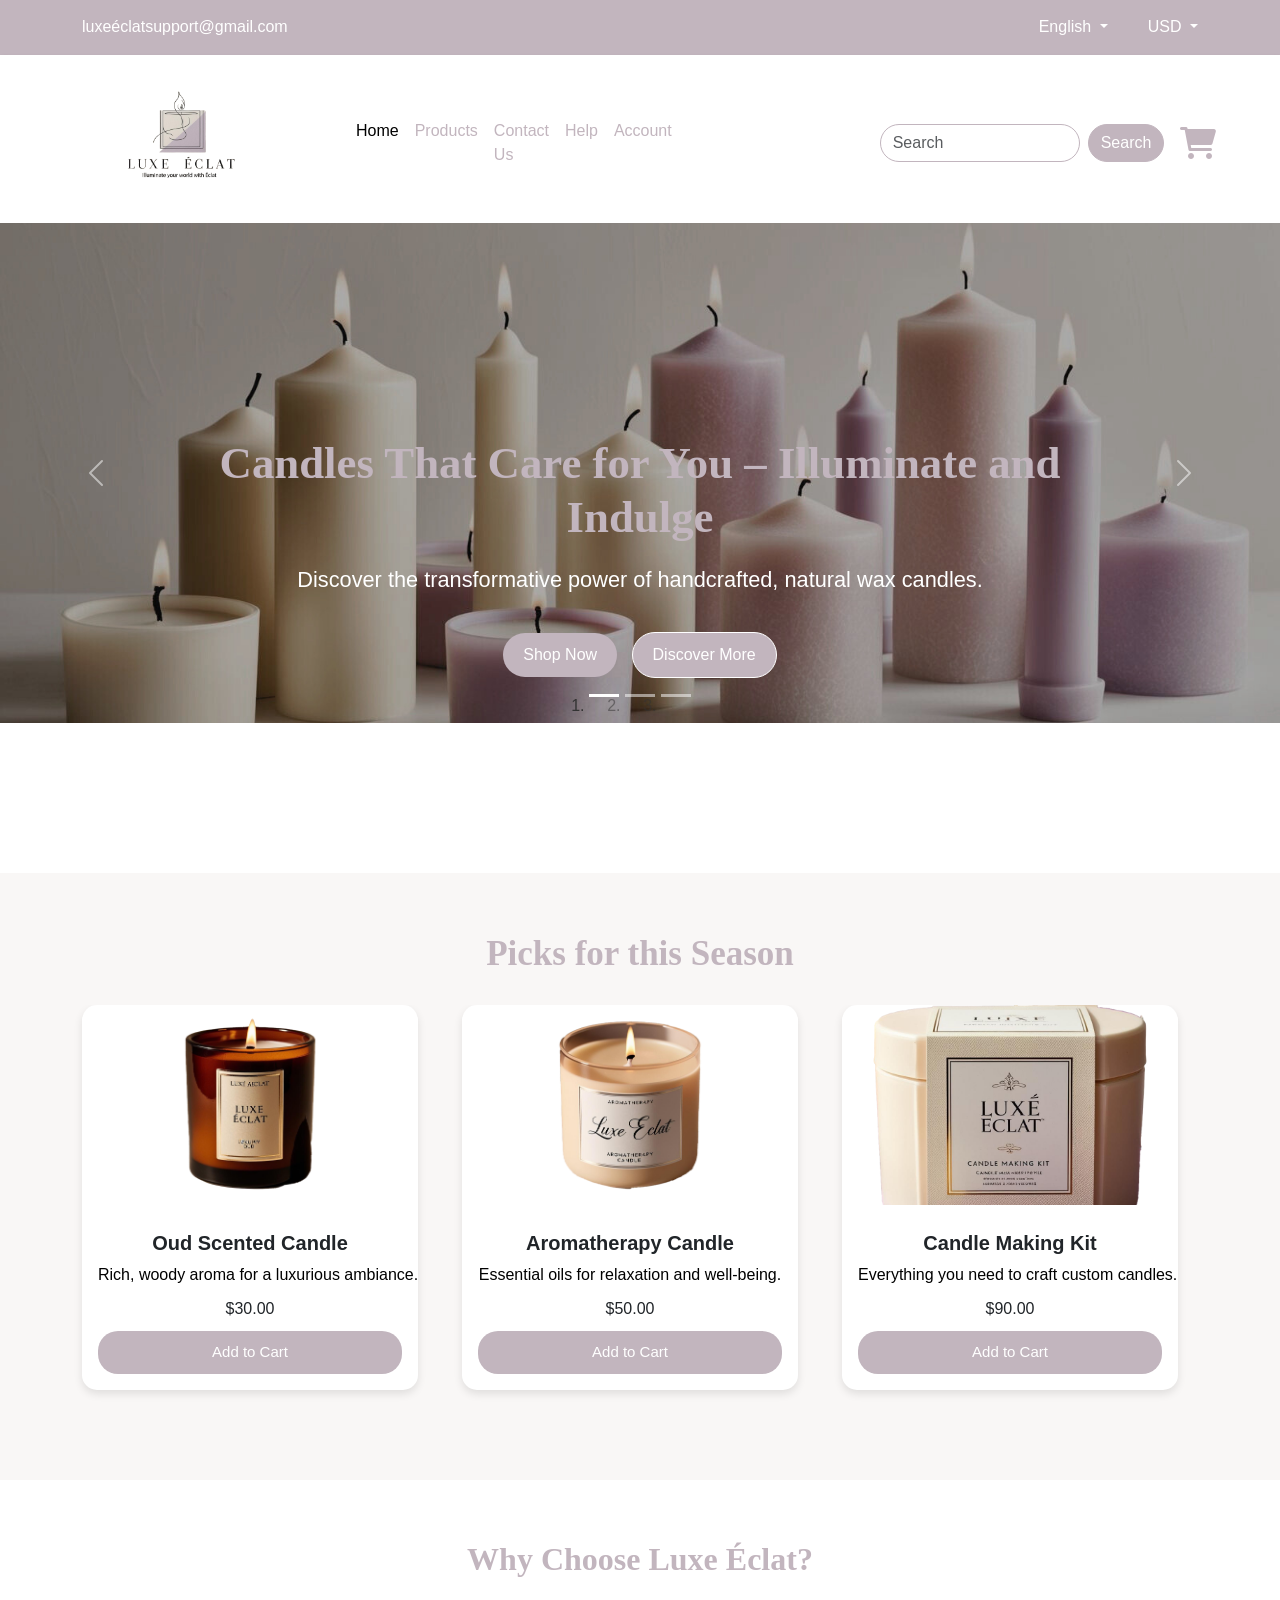
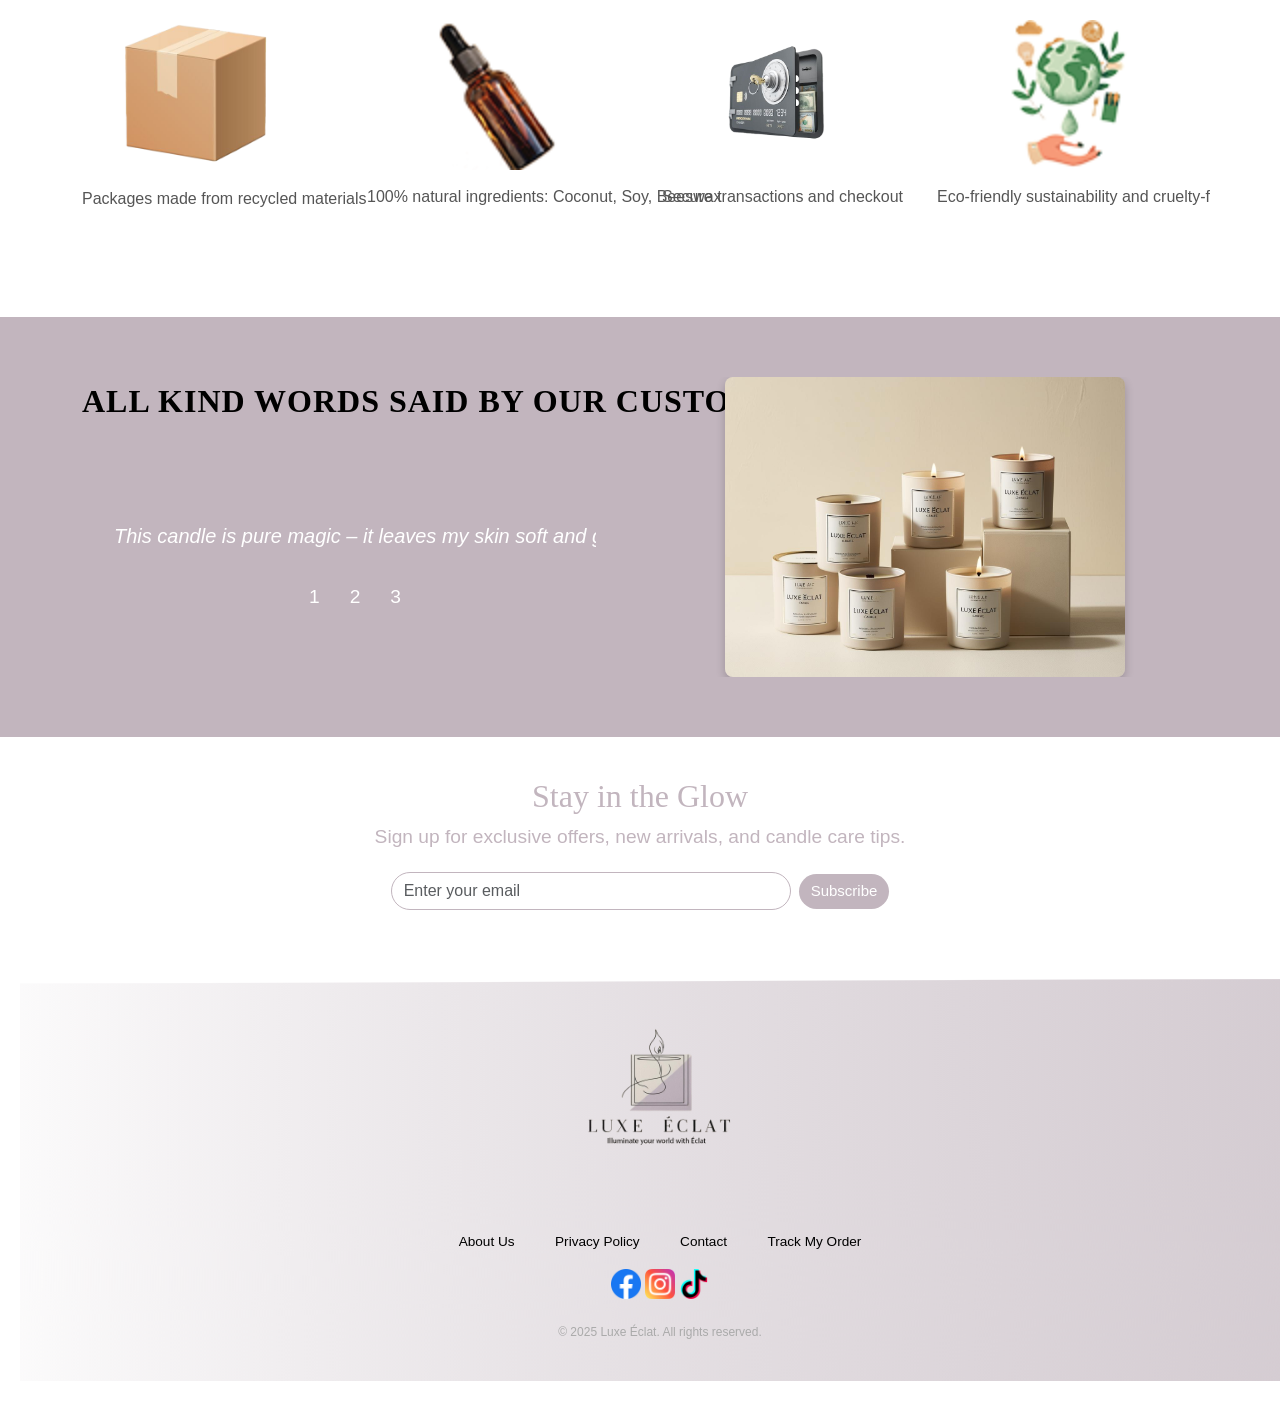
<file: code/index.html>
<!DOCTYPE html>
<html lang="en">

<head>
    <meta charset="UTF-8">
    <meta name="viewport" content="width=device-width, initial-scale=1.0">
    <title>Luxe Éclat - Home Page</title>

    <!-- Bootstrap CSS -->
    <link href="https://cdn.jsdelivr.net/npm/bootstrap@5.3.0-alpha1/dist/css/bootstrap.min.css" rel="stylesheet">

    <!-- Custom CSS -->
    <link href="main.css" rel="stylesheet">


    <link rel="stylesheet" href="https://cdnjs.cloudflare.com/ajax/libs/font-awesome/6.0.0-beta3/css/all.min.css">

</head>

<body>
    <section class="top">
        <div class="container">
            <p class="email">luxeéclatsupport@gmail.com</p>
            <!-- Currency Dropdown -->
            <div class="dropdown d-inline">
                <p class="word dropdown-toggle" id="currencyDropdown" role="button" data-bs-toggle="dropdown"
                    aria-expanded="false">
                    USD
                </p>
                <ul class="dropdown-menu" aria-labelledby="currencyDropdown">
                    <li><a class="dropdown-item" href="#">USD</a></li>
                    <li><a class="dropdown-item" href="#">EUR</a></li>
                    <li><a class="dropdown-item" href="#">EGP</a></li>
                </ul>
            </div>

            <!-- Language Dropdown -->
            <div class="dropdown d-inline ms-3">
                <p class="word dropdown-toggle" id="languageDropdown" role="button" data-bs-toggle="dropdown"
                    aria-expanded="false">
                    English
                </p>
                <ul class="dropdown-menu" aria-labelledby="languageDropdown">
                    <li><a class="dropdown-item" href="#">English</a></li>
                    <li><a class="dropdown-item" href="#">Arabic</a></li>
                    <li><a class="dropdown-item" href="#">French</a></li>
                </ul>
            </div>
        </div>
    </section>

    <!-- Navbar -->
    <nav class="navbar navbar-expand-lg navbar-light">
        <div class="container">

            <!--logo-->
            <a class="navbar-brand" href="index.html">
                <img src="../logo%20no%20bg.png">
            </a>

            <button class="navbar-toggler" type="button" data-bs-toggle="collapse" data-bs-target="#navbarNav"
                aria-controls="navbarNav" aria-expanded="false" aria-label="Toggle navigation">
                <span class="navbar-toggler-icon"></span>
            </button>

            <!--navigation-->
            <div class="collapse navbar-collapse" id="navbarNav">
                <ul class="navbar-nav ms-auto">
                    <div class="group">
                        <li class="nav-item"><a class="nav-link active" href="index.html">Home</a></li>

                        <li class="nav-item"><a class="nav-link" href="products.html">Products</a></li>

                        <li class="nav-item"><a class="nav-link" href="contactus.html">Contact Us</a></li>

                        <li class="nav-item"><a class="nav-link" href="help.html">Help</a></li>

                        <li class="nav-item"><a class="nav-link" href="account.html">Account</a></li>

                    </div>
                </ul>

                <!-- Search Bar -->
                <form class="d-flex ms-auto me-3" role="search">
                    <input class="form-control me-2" type="search" placeholder="Search" aria-label="Search">
                    <button class="btn btn-outline-secondary" type="submit">Search</button>
                </form>

                <i class="fas fa-cart-shopping"></i>

            </div>
        </div>
    </nav>

    <!-- Header Section -->
    <section class="header-section">
        <div id="headerCarousel" class="carousel slide" data-bs-ride="carousel">
            <!-- Carousel Indicators -->
            <ol class="carousel-indicators">
                <li data-bs-target="#headerCarousel" data-bs-slide-to="0" class="active"></li>
                <li data-bs-target="#headerCarousel" data-bs-slide-to="1"></li>
                <li data-bs-target="#headerCarousel" data-bs-slide-to="2"></li>
            </ol>

            <!-- Carousel Items -->
            <div class="carousel-inner">
                <!-- Slide 1 -->
                <div class="carousel-item active">
                    <img src="../header.png" class="d-block w-100" alt="Candle Header Image 1">
                    <div class="carousel-caption d-none d-md-block">
                        <h1>Candles That Care for You – Illuminate and Indulge</h1>
                        <p>Discover the transformative power of handcrafted, natural wax candles.</p>
                        <a href="#" class="btn btn-primary">Shop Now</a>
                        <a href="#" class="btn btn-outline-light">Discover More</a>
                    </div>
                </div>

                <!-- Slide 2 -->
                <div class="carousel-item">
                    <img src="../header%202.png" class="d-block w-100" alt="Candle Header Image 2">
                    <div class="carousel-caption d-none d-md-block">
                        <h1>Embrace Serenity – Light Your Path</h1>
                        <p>Transform your space with soothing, natural candles.</p>
                        <a href="#" class="btn btn-primary">Shop Now</a>
                        <a href="#" class="btn btn-outline-light">Discover More</a>
                    </div>
                </div>

                <!-- Slide 3 -->
                <div class="carousel-item">
                    <img src="../headerrrrr.jpg" class="d-block w-100" alt="Candle Header Image 3">
                    <div class="carousel-caption d-none d-md-block">
                        <h1>Glow Naturally – Your Light, Your Way</h1>
                        <p>Explore candles crafted with love and care for your well-being.</p>
                        <a href="#" class="btn btn-primary">Shop Now</a>
                        <a href="#" class="btn btn-outline-light">Discover More</a>
                    </div>
                </div>
            </div>

            <!-- Carousel Controls -->
            <button class="carousel-control-prev" type="button" data-bs-target="#headerCarousel" data-bs-slide="prev">
                <span class="carousel-control-prev-icon" aria-hidden="true"></span>
                <span class="visually-hidden">Previous</span>
            </button>
            <button class="carousel-control-next" type="button" data-bs-target="#headerCarousel" data-bs-slide="next">
                <span class="carousel-control-next-icon" aria-hidden="true"></span>
                <span class="visually-hidden">Next</span>
            </button>
        </div>
    </section>

    <!-- Picks for the Season -->
    <section class="picks-section">
        <div class="container">
            <h2>Picks for this Season</h2>
            <div class="row">

                <div class="col-md-4">
                    <div class="card">
                        <img src="../OUD%20candle%20no%20bg.png" class="card-img-top" alt="Oud Scented Candle">
                        <div class="card-body">
                            <h5 class="card-title">Oud Scented Candle</h5>
                            <p class="card-text">Rich, woody aroma for a luxurious ambiance.</p>
                            <p>$30.00</p>
                            <button class="btn btn-primary"> Add to Cart</button>
                        </div>
                    </div>
                </div>

                <div class="col-md-4">
                    <div class="card">
                        <img src="../Aromatherapy%20candle%20no%20bg.png" class="card-img-top"
                            alt="Aromatherapy Candle">
                        <div class="card-body">
                            <h5 class="card-title">Aromatherapy Candle</h5>
                            <p class="card-text">Essential oils for relaxation and well-being.</p>
                            <p>$50.00</p>
                            <button class="btn btn-primary">Add to Cart</button>
                        </div>
                    </div>
                </div>

                <div class="col-md-4">
                    <div class="card">
                        <img src="../Candle%20kit%20no%20bg.png" class="card-img-top" alt="Candle Making Kit">
                        <div class="card-body">
                            <h5 class="card-title">Candle Making Kit</h5>
                            <p class="card-text">Everything you need to craft custom candles.</p>
                            <p>$90.00</p>
                            <button class="btn btn-primary">Add to Cart</button>
                        </div>
                    </div>
                </div>
            </div>
        </div>
    </section>

    <!-- Why Choose Our Candles -->
    <section class="why-choose">
        <div class="container">
            <h2>Why Choose Luxe Éclat?</h2>
            <div class="row">
                <div class="col-md-3 icon-box">
                    <img src="../box%20no%20bg.png" alt="Recycled Packaging">
                    <p>Packages made from recycled materials</p>
                </div>
                <div class="col-md-3 icon-box">
                    <img src="../oil%202.png" alt="Natural Ingredients">
                    <p>100% natural ingredients: Coconut, Soy, Beeswax</p>
                </div>
                <div class="col-md-3 icon-box">
                    <img src="../secure%20payment.png" alt="Secure Payment">
                    <p>Secure transactions and checkout</p>
                </div>
                <div class="col-md-3 icon-box">
                    <img src="../sustainability%202%20no%20bg.png" alt="Eco-Friendly">
                    <p>Eco-friendly sustainability and cruelty-free</p>
                </div>
            </div>
        </div>
    </section>

    <!-- Testimonials -->
    <section class="testimonials">
        <div class="container">
            <div class="row align-items-center">
                <!-- Left Side -->
                <div class="col-md-6 testimonial-content">
                    <h2>All kind words said by our customers</h2>
                    <blockquote class="blockquote">
                    </blockquote>
                    <section class="testimonials">
                        <div class="container">
                            <div id="testimonialCarousel" class="carousel slide" data-bs-ride="carousel">
                                <!-- Carousel Items -->
                                <div class="carousel-inner">

                                    <!-- Testimonial 1 -->
                                    <div class="carousel-item active">
                                        <div class="row align-items-center">
                                            <div class="col-md-6 testimonial-content">
                                                <blockquote class="blockquote">
                                                    <p>This candle is pure magic – it leaves my skin soft and glowing!
                                                    </p>
                                                </blockquote>
                                            </div>
                                            <div class="col-md-6 testimonial-photo">
                                                <div class="photo"></div>
                                            </div>
                                        </div>
                                    </div>

                                    <!-- Testimonial 2 -->
                                    <div class="carousel-item">
                                        <div class="row align-items-center">
                                            <div class="col-md-6 testimonial-content">
                                                <blockquote class="blockquote">
                                                    <p>The scent is incredible – a must-have for every cozy night!</p>
                                                </blockquote>
                                            </div>
                                            <div class="col-md-6 testimonial-photo">
                                                <div class="photo"></div>
                                            </div>
                                        </div>
                                    </div>

                                    <!-- Testimonial 3 -->
                                    <div class="carousel-item">
                                        <div class="row align-items-center">
                                            <div class="col-md-6 testimonial-content">

                                                <blockquote class="blockquote">
                                                    <p>I love how eco-friendly and beautifully crafted these candles
                                                        are!</p>
                                                </blockquote>
                                            </div>
                                            <div class="col-md-6 testimonial-photo">
                                                <div class="photo"></div>
                                            </div>
                                        </div>
                                    </div>
                                </div>

                                <!-- Carousel Navigation -->
                                <div class="testimonial-nav text-center mt-3">
                                    <button type="button" data-bs-target="#testimonialCarousel" data-bs-slide-to="0"
                                        class="carousel-button" aria-current="true" aria-label="Slide 1">1</button>
                                    <button type="button" data-bs-target="#testimonialCarousel" data-bs-slide-to="1"
                                        class="carousel-button" aria-label="Slide 2">2</button>
                                    <button type="button" data-bs-target="#testimonialCarousel" data-bs-slide-to="2"
                                        class="carousel-button" aria-label="Slide 3">3</button>
                                </div>

                            </div>
                        </div>
                    </section>

                </div>

                <!-- Right Side -->
                <div class="col-md-6">
                    <div class="testimonial-photo">
                        <img src="../Luxe%20%C3%89clat%20candles%20with%20light%20background.jpg">
                    </div>
                </div>
            </div>
        </div>
    </section>


    <!-- Footer -->
    <div class="subscribe">
        <div class="container">
            <i class="glyphicon glyphicon-envelope" style="font-size: 20px; color: white;"></i>
            <h2>Stay in the Glow</h2>
            <p>Sign up for exclusive offers, new arrivals, and candle care tips.</p>
            <form class="d-flex justify-content-center">
                <input type="email" class="form-control w-50" placeholder="Enter your email">
                <button type="submit" class="btn btn-primary ms-2">Subscribe</button>
            </form>
        </div>

        <br>
        <br>

        <footer class="footer">
            <div class="container text-center">
                <img src="../logo%20no%20bg.png" class="footer-logo">
                <ul class="list-inline mt-3">
                    <li class="list-inline-item"><a href="#">About Us</a></li>
                    <li class="list-inline-item"><a href="#">Privacy Policy</a></li>
                    <li class="list-inline-item"><a href="#">Contact</a></li>
                    <li class="list-inline-item"><a href="#">Track My Order</a></li>
                </ul>
                <i class="icons" style="width: 5px; height: 5px;">
                    <img src="../facebook.png" style="width: 30px; height: 30px;">
                    <img src="../instagram.png" style="width: 30px; height: 30px;">
                    <img src="../tik-tok.png" style="width: 30px; height: 30px;">
                </i>

                <p class="mt-4">&copy; 2025 Luxe Éclat. All rights reserved.</p>
            </div>
        </footer>
    </div>


    <!-- Bootstrap JS -->
    <script src="https://cdn.jsdelivr.net/npm/bootstrap@5.3.0-alpha1/dist/js/bootstrap.bundle.min.js"></script>
</body>

</html>
</file>
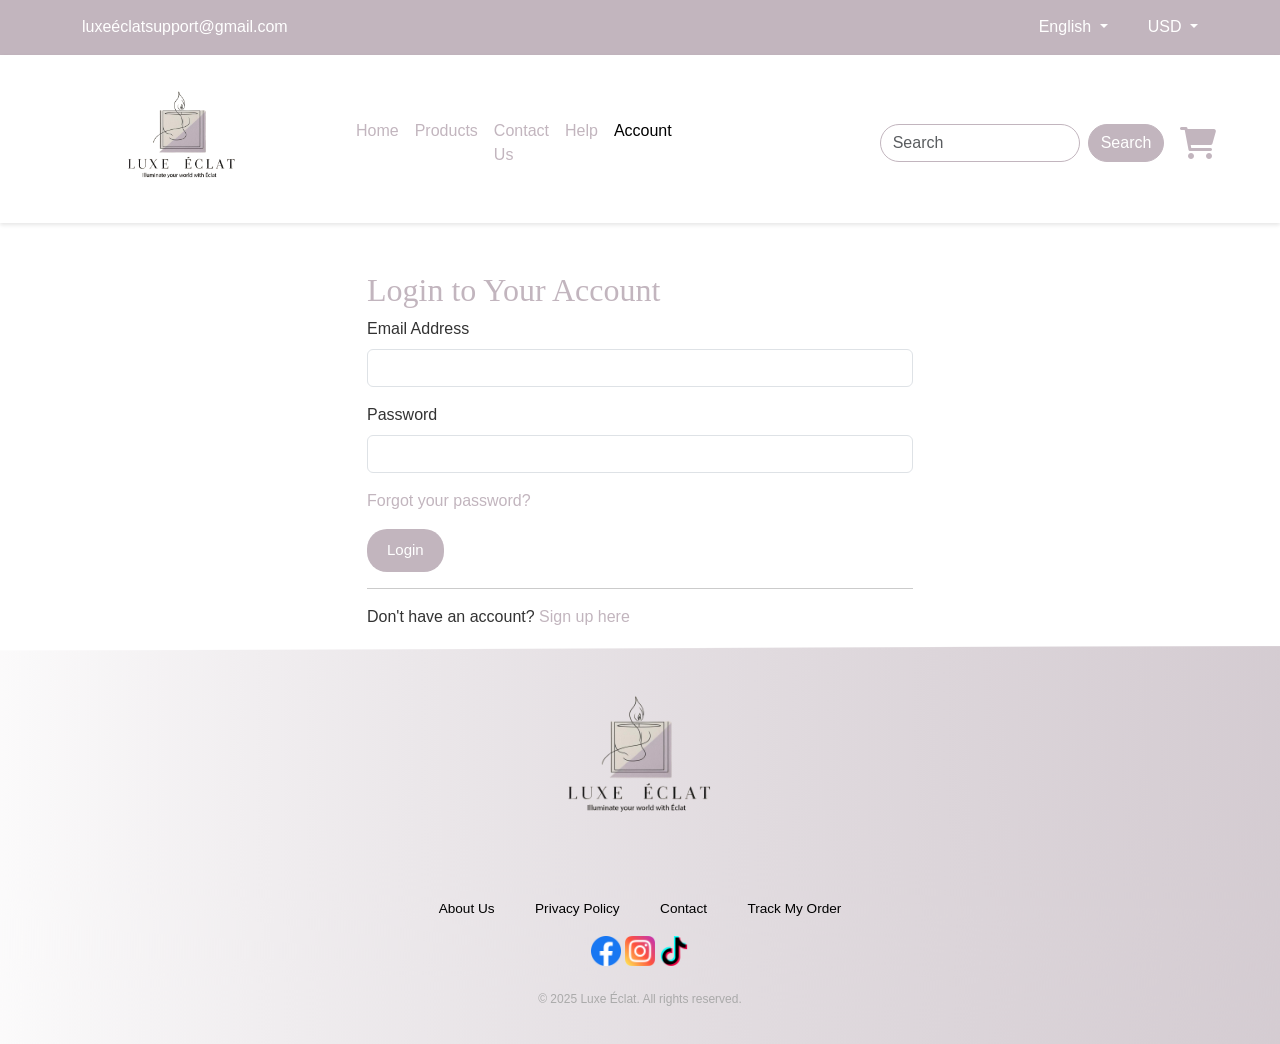
<file: code/account.html>
<!DOCTYPE html>
<html lang="en">
<head>
    <meta charset="UTF-8">
    <meta name="viewport" content="width=device-width, initial-scale=1.0">
    <title>Account - Luxe Éclat</title>
    <!-- Bootstrap CSS -->
    <link href="https://cdn.jsdelivr.net/npm/bootstrap@5.3.0/dist/css/bootstrap.min.css" rel="stylesheet">
    <link rel="stylesheet" href="main.css">
    
     <link rel="stylesheet" href="https://cdnjs.cloudflare.com/ajax/libs/font-awesome/6.0.0-beta3/css/all.min.css">
</head>
<body>
    
    <section class="top">
        <div class="container">
            <p class="email">luxeéclatsupport@gmail.com</p>
            <!-- Currency Dropdown -->
        <div class="dropdown d-inline">
            <p class="word dropdown-toggle" id="currencyDropdown" role="button" data-bs-toggle="dropdown" aria-expanded="false">
                USD
            </p>
            <ul class="dropdown-menu" aria-labelledby="currencyDropdown">
                <li><a class="dropdown-item" >USD</a></li>
                <li><a class="dropdown-item" >EUR</a></li>
                <li><a class="dropdown-item" >EGP</a></li>
            </ul>
        </div>
            
                    <!-- Language Dropdown -->
        <div class="dropdown d-inline ms-3">
            <p class="word dropdown-toggle" id="languageDropdown" role="button" data-bs-toggle="dropdown" aria-expanded="false">
                English
            </p>
            <ul class="dropdown-menu" aria-labelledby="languageDropdown">
                <li><a class="dropdown-item" >English</a></li>
                <li><a class="dropdown-item" >Arabic</a></li>
                <li><a class="dropdown-item" >French</a></li>
            </ul>
        </div>
        </div>
    </section>
    
    <nav class="navbar navbar-expand-lg navbar-light">
        <div class="container">
            
   <!--logo-->
            <a class="navbar-brand" href="index.html">
                <img src="../logo%20no%20bg.png">
            </a>
            
            <button class="navbar-toggler" type="button" data-bs-toggle="collapse" data-bs-target="#navbarNav" aria-controls="navbarNav" aria-expanded="false" aria-label="Toggle navigation">
                <span class="navbar-toggler-icon"></span>
            </button>
            
    <!--navigation-->
            <div class="collapse navbar-collapse" id="navbarNav">
                <ul class="navbar-nav ms-auto">
                    <div class="group">
                    <li class="nav-item"><a class="nav-link" href="index.html">Home</a></li>
                        
                    <li class="nav-item"><a class="nav-link" href="products.html">Products</a></li>
                        
                    <li class="nav-item"><a class="nav-link" href="contactus.html">Contact Us</a></li>
                        
                    <li class="nav-item"><a class="nav-link" href="help.html">Help</a></li>
                    
                    <li class="nav-item"><a class="nav-link active" href="account.html">Account</a></li>    
                    </div>
                </ul>
                                    <!-- Search Bar -->
     <form class="d-flex ms-auto me-3" role="search">
        <input class="form-control me-2" type="search" placeholder="Search" aria-label="Search">
        <button class="btn btn-outline-secondary" type="submit">Search</button>
    </form>
               
                <i class="fas fa-cart-shopping"></i>
            </div> 
        </div>
    </nav>
    
    <!-- Main Content -->
<div class="main-content container mt-5">
    <div class="row justify-content-center">
        <!-- Login Form -->
        <div class="col-md-6">
            <h2>Login to Your Account</h2>
            <form action="#" method="post">
                <div class="mb-3">
                    <label for="loginEmail" class="form-label">Email Address</label>
                    <input type="email" class="form-control" id="loginEmail" required>
                </div>
                <div class="mb-3">
                    <label for="loginPassword" class="form-label">Password</label>
                    <input type="password" class="form-control" id="loginPassword" required>
                </div>
                <div class="mb-3">
                    <a href="#" class="text-decoration-none">Forgot your password?</a>
                </div>
                <button type="submit" class="btn btn-primary">Login</button>
            </form>
            <hr>
            <p>Don't have an account? <a href="#signupModal" data-bs-toggle="modal" class="text-decoration-none">Sign up here</a></p>
        </div>
    </div>

    <!-- Signup Modal -->
    <div class="modal fade" id="signupModal" tabindex="-1" aria-labelledby="signupModalLabel" aria-hidden="true">
        <div class="modal-dialog">
            <div class="modal-content">
                <div class="modal-header">
                    <h5 class="modal-title" id="signupModalLabel">Sign Up for a New Account</h5>
                    <button type="button" class="btn-close" data-bs-dismiss="modal" aria-label="Close"></button>
                </div>
                <div class="modal-body">
                    <form action="#" method="post">
                        <div class="mb-3">
                            <label for="signupName" class="form-label">Full Name</label>
                            <input type="text" class="form-control" id="signupName" required>
                        </div>
                        <div class="mb-3">
                            <label for="signupEmail" class="form-label">Email Address</label>
                            <input type="email" class="form-control" id="signupEmail" required>
                        </div>
                        <div class="mb-3">
                            <label for="signupPassword" class="form-label">Password</label>
                            <input type="password" class="form-control" id="signupPassword" required>
                        </div>
                        <button type="submit" class="btn btn-primary">Sign Up</button>
                    </form>
                </div>
            </div>
        </div>
    </div>

    <!-- Logged In User Dashboard -->
    <div id="userDashboard" class="text-center mt-5 d-none">
        <h2>Welcome Back, User!</h2>
        <p>You are now logged in. Click below to go to your dashboard:</p>
        <a href="dashboard.html" class="btn btn-success">Go to Dashboard</a>
    </div>
</div>
    <!-- Footer -->
    <footer class="footer">
              <div class="container text-center">
                <img src="../logo%20no%20bg.png" class="footer-logo">
              <ul class="list-inline mt-3">
                <li class="list-inline-item"><a href="#">About Us</a></li>
                <li class="list-inline-item"><a href="#">Privacy Policy</a></li>
                <li class="list-inline-item"><a href="#">Contact</a></li>
                <li class="list-inline-item"><a href="#">Track My Order</a></li>
            </ul>
                  <i class="icons" style="width: 5px; height: 5px;">
                      <img src="../facebook.png" style="width: 30px; height: 30px;">
                      <img src="../instagram.png" style="width: 30px; height: 30px;">
                      <img src="../tik-tok.png" style="width: 30px; height: 30px;">
                  </i>
                  
                 <p class="mt-4">&copy; 2025 Luxe Éclat. All rights reserved.</p>         
        </div> 
    </footer>
    
    <!-- Bootstrap JS -->
    <script src="https://cdn.jsdelivr.net/npm/bootstrap@5.3.0/dist/js/bootstrap.bundle.min.js"></script>
</body>
</html>
</file>
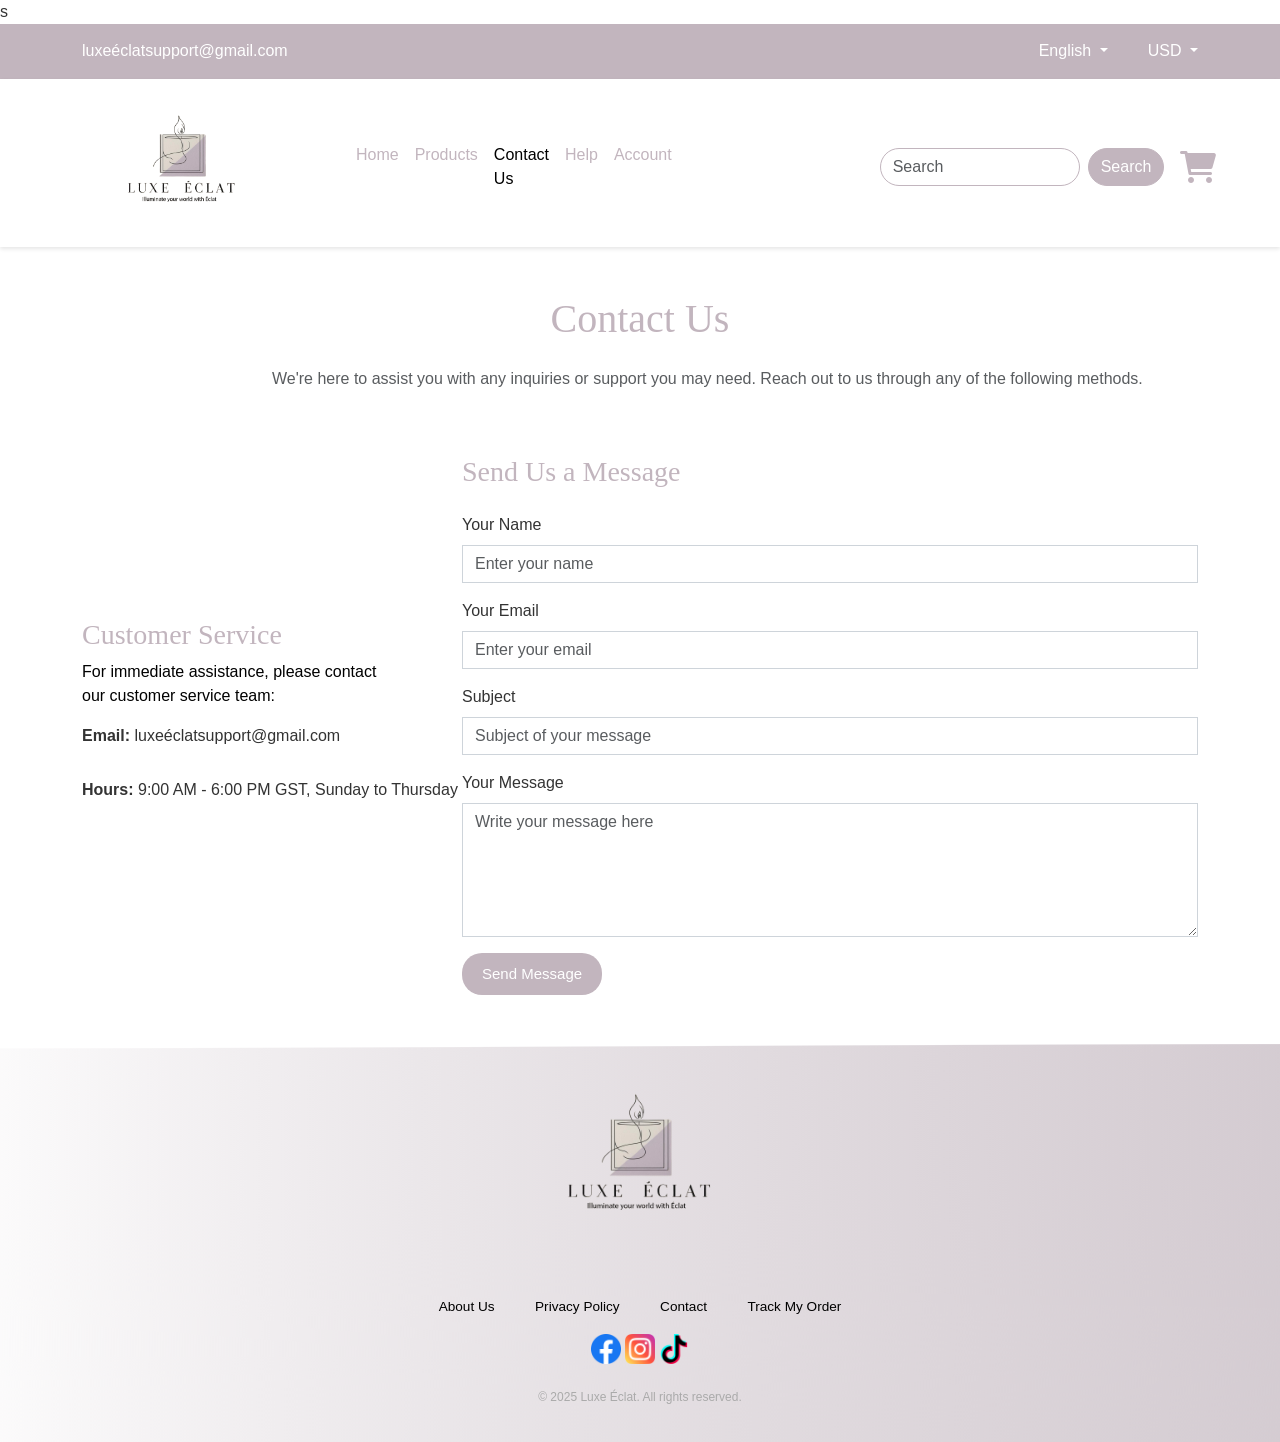
<file: code/contactus.html>
<!DOCTYPE html>
<html lang="en">
<head>
    <meta charset="UTF-8">
    <meta name="viewport" content="width=device-width, initial-scale=1.0">
    <title>Contact Us - Luxe Éclat</title>
    <!-- Bootstrap CSS -->
    <link href="https://cdn.jsdelivr.net/npm/bootstrap@5.3.0/dist/css/bootstrap.min.css" rel="stylesheet">
    <link rel="stylesheet" href="main.css">
    
    <link rel="stylesheet" href="https://cdnjs.cloudflare.com/ajax/libs/font-awesome/6.0.0-beta3/css/all.min.css">s
</head>
<body>
    
    <section class="top">
        <div class="container">
            <p class="email">luxeéclatsupport@gmail.com</p>
             <!-- Currency Dropdown -->
        <div class="dropdown d-inline">
            <p class="word dropdown-toggle" id="currencyDropdown" role="button" data-bs-toggle="dropdown" aria-expanded="false">
                USD
            </p>
            <ul class="dropdown-menu" aria-labelledby="currencyDropdown">
                <li><a class="dropdown-item" href="#">USD</a></li>
                <li><a class="dropdown-item" href="#">EUR</a></li>
                <li><a class="dropdown-item" href="#">EGP</a></li>
            </ul>
        </div>
            
                    <!-- Language Dropdown -->
        <div class="dropdown d-inline ms-3">
            <p class="word dropdown-toggle" id="languageDropdown" role="button" data-bs-toggle="dropdown" aria-expanded="false">
                English
            </p>
            <ul class="dropdown-menu" aria-labelledby="languageDropdown">
                <li><a class="dropdown-item" href="#">English</a></li>
                <li><a class="dropdown-item" href="#">Arabic</a></li>
                <li><a class="dropdown-item" href="#">French</a></li>
            </ul>
        </div>
        </div>
    </section>
    
    <nav class="navbar navbar-expand-lg navbar-light">
        <div class="container">
            
   <!--logo-->
            <a class="navbar-brand" href="index.html">
                <img src="../logo%20no%20bg.png">
            </a>
            
            <button class="navbar-toggler" type="button" data-bs-toggle="collapse" data-bs-target="#navbarNav" aria-controls="navbarNav" aria-expanded="false" aria-label="Toggle navigation">
                <span class="navbar-toggler-icon"></span>
            </button>
            
    <!--navigation-->
            <div class="collapse navbar-collapse" id="navbarNav">
                <ul class="navbar-nav ms-auto">
                    <div class="group">
                    <li class="nav-item"><a class="nav-link" href="index.html">Home</a></li>
                        
                    <li class="nav-item"><a class="nav-link" href="products.html">Products</a></li>
                        
                    <li class="nav-item"><a class="nav-link active" href="contactus.html">Contact Us</a></li>
                        
                    <li class="nav-item"><a class="nav-link" href="help.html">Help</a></li>
                    
                    <li class="nav-item"><a class="nav-link" href="account.html">Account</a></li>    
                    </div>
                </ul>
                                    <!-- Search Bar -->
     <form class="d-flex ms-auto me-3" role="search">
        <input class="form-control me-2" type="search" placeholder="Search" aria-label="Search">
        <button class="btn btn-outline-secondary" type="submit">Search</button>
    </form>
               
                <i class="fas fa-cart-shopping"></i>
            </div> 
        </div>
    </nav>
    
 <!-- Contact Us Section -->
<section class="contact-us py-5">
    <div class="container">
        <div class="row justify-content-center mb-5">
            <div class="col-md-8 text-center">
                <h1 class="mb-4">Contact Us</h1>
                <p class="text-muted">We're here to assist you with any inquiries or support you may need. Reach out to us through any of the following methods.</p>
            </div>
        </div>
        <div class="row">
            <!-- Contact Information -->
            <div class="col-lg-4 col-md-6">
                <h3>Customer Service</h3>
                <p>For immediate assistance, please contact <br> our customer service team:</p>
                <ul class="list-unstyled">
                    <li><strong>Email:</strong> luxeéclatsupport@gmail.com</li>
                    <li><strong>Hours:</strong> 9:00 AM - 6:00 PM GST, Sunday to Thursday</li>
                </ul>
            </div>
            
            <!-- Contact Form -->
            <div class="col-lg-8 col-md-6">
                <h3>Send Us a Message</h3>
                <form class="mt-4">
                    <div class="mb-3">
                        <label for="name" class="form-label">Your Name</label>
                        <input type="text" class="form-control" id="name" placeholder="Enter your name" required>
                    </div>
                    <div class="mb-3">
                        <label for="email" class="form-label">Your Email</label>
                        <input type="email" class="form-control" id="email" placeholder="Enter your email" required>
                    </div>
                    <div class="mb-3">
                        <label for="subject" class="form-label">Subject</label>
                        <input type="text" class="form-control" id="subject" placeholder="Subject of your message" required>
                    </div>
                    <div class="mb-3">
                        <label for="message" class="form-label">Your Message</label>
                        <textarea class="form-control" id="message" rows="5" placeholder="Write your message here" required></textarea>
                    </div>
                    <button type="submit" class="btn btn-primary">Send Message</button>
                </form>
            </div>
        </div>
    </div>
</section>



    <!-- Footer -->
    <footer class="footer">
              <div class="container text-center">
                <img src="../logo%20no%20bg.png" class="footer-logo">
              <ul class="list-inline mt-3">
                <li class="list-inline-item"><a href="#">About Us</a></li>
                <li class="list-inline-item"><a href="#">Privacy Policy</a></li>
                <li class="list-inline-item"><a href="#">Contact</a></li>
                <li class="list-inline-item"><a href="#">Track My Order</a></li>
            </ul>
                  <i class="icons" style="width: 5px; height: 5px;">
                      <img src="../facebook.png" style="width: 30px; height: 30px;">
                      <img src="../instagram.png" style="width: 30px; height: 30px;">
                      <img src="../tik-tok.png" style="width: 30px; height: 30px;">
                  </i>
                  
                 <p class="mt-4">&copy; 2025 Luxe Éclat. All rights reserved.</p>         
        </div> 
    </footer>
    
    <!-- Bootstrap JS -->
    <script src="https://cdn.jsdelivr.net/npm/bootstrap@5.3.0/dist/js/bootstrap.bundle.min.js"></script>
</body>
</html>
</file>
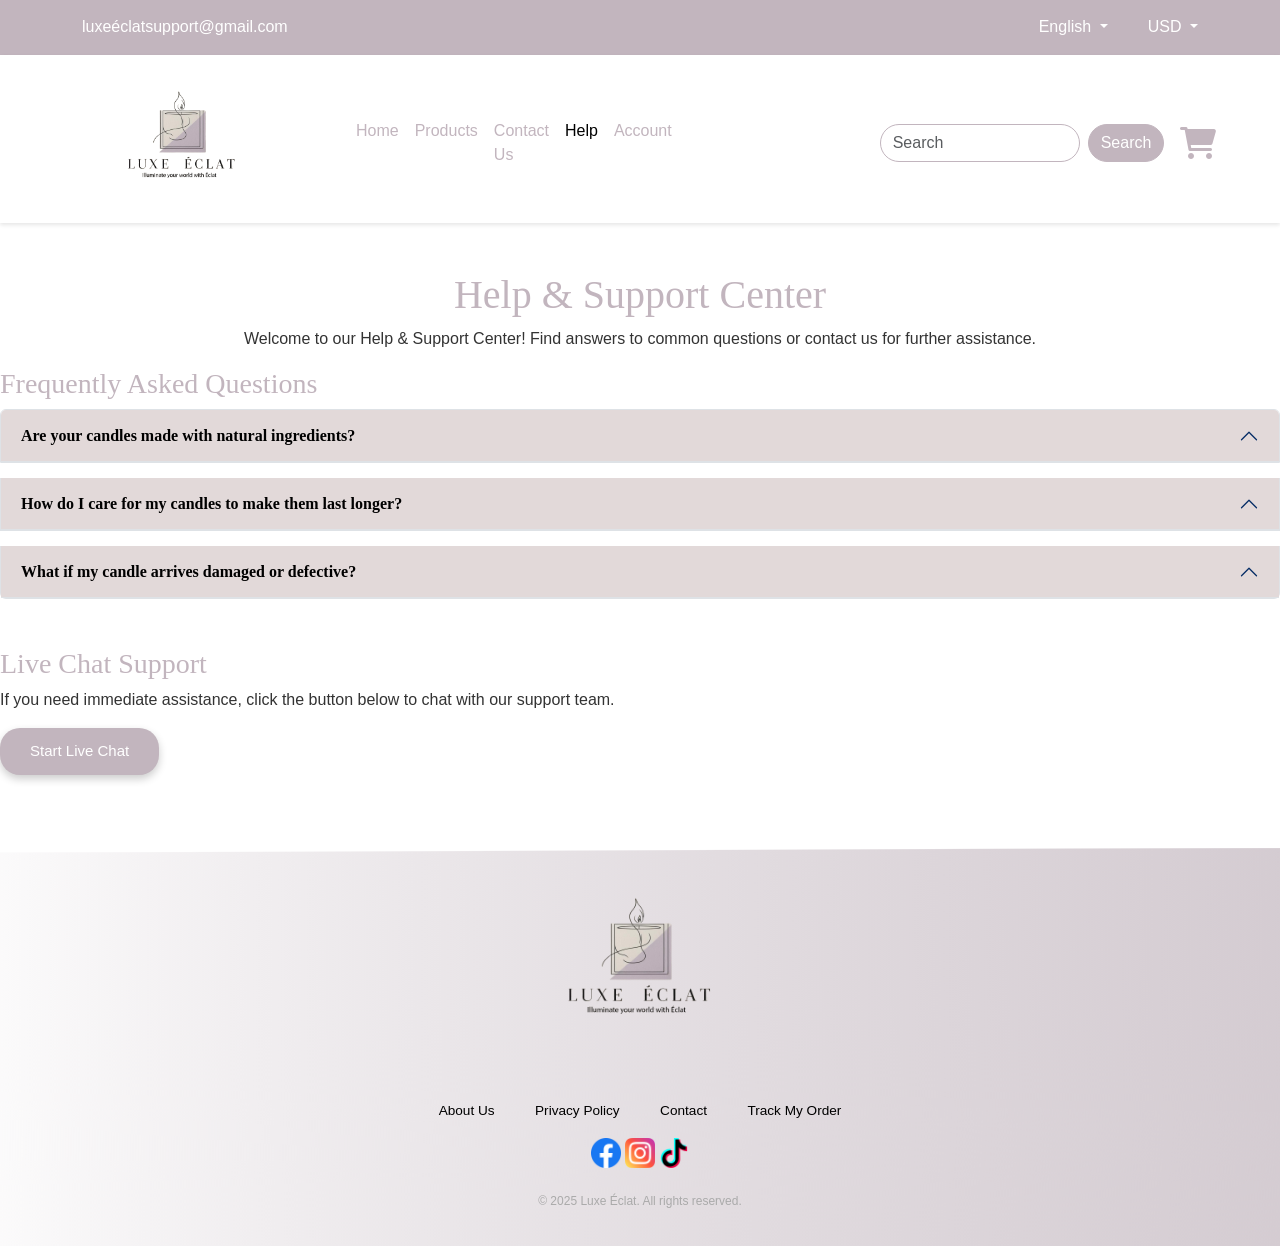
<file: code/help.html>
<!DOCTYPE html>
<html lang="en">
<head>
    <meta charset="UTF-8">
    <meta name="viewport" content="width=device-width, initial-scale=1.0">
    <title>Help - Luxe Éclat</title>
    
    <!-- Bootstrap CSS -->
    <link href="https://cdn.jsdelivr.net/npm/bootstrap@5.3.0-alpha1/dist/css/bootstrap.min.css" rel="stylesheet">
    
    <!-- Custom CSS -->
    <link href="main.css" rel="stylesheet">
    
     <link rel="stylesheet" href="https://cdnjs.cloudflare.com/ajax/libs/font-awesome/6.0.0-beta3/css/all.min.css">
    
</head>
    
<body>
    <section class="top">
        <div class="container">
            <p class="email">luxeéclatsupport@gmail.com</p>
             <!-- Currency Dropdown -->
        <div class="dropdown d-inline">
            <p class="word dropdown-toggle" id="currencyDropdown" role="button" data-bs-toggle="dropdown" aria-expanded="false">
                USD
            </p>
            <ul class="dropdown-menu" aria-labelledby="currencyDropdown">
                <li><a class="dropdown-item" href="#">USD</a></li>
                <li><a class="dropdown-item" href="#">EUR</a></li>
                <li><a class="dropdown-item" href="#">EGP</a></li>
            </ul>
        </div>
            
                    <!-- Language Dropdown -->
        <div class="dropdown d-inline ms-3">
            <p class="word dropdown-toggle" id="languageDropdown" role="button" data-bs-toggle="dropdown" aria-expanded="false">
                English
            </p>
            <ul class="dropdown-menu" aria-labelledby="languageDropdown">
                <li><a class="dropdown-item" href="#">English</a></li>
                <li><a class="dropdown-item" href="#">Arabic</a></li>
                <li><a class="dropdown-item" href="#">French</a></li>
            </ul>
        </div>
        </div>
    </section>
    
    <!-- Navbar -->
    <nav class="navbar navbar-expand-lg navbar-light">
        <div class="container">
            
   <!--logo-->
            <a class="navbar-brand" href="index.html">
                <img src="../logo%20no%20bg.png">
            </a>
            
            <button class="navbar-toggler" type="button" data-bs-toggle="collapse" data-bs-target="#navbarNav" aria-controls="navbarNav" aria-expanded="false" aria-label="Toggle navigation">
                <span class="navbar-toggler-icon"></span>
            </button>
            
    <!--navigation-->
            <div class="collapse navbar-collapse" id="navbarNav">
                <ul class="navbar-nav ms-auto">
                    <div class="group">
                    <li class="nav-item"><a class="nav-link" href="index.html">Home</a></li>
                        
                    <li class="nav-item"><a class="nav-link" href="products.html">Products</a></li>
                        
                    <li class="nav-item"><a class="nav-link" href="contactus.html">Contact Us</a></li>
                        
                    <li class="nav-item"><a class="nav-link active" href="help.html">Help</a></li>
                        
                    <li class="nav-item"><a class="nav-link" href="account.html">Account</a></li>    
                    
                    </div>
                </ul>
                                    <!-- Search Bar -->
     <form class="d-flex ms-auto me-3" role="search">
        <input class="form-control me-2" type="search" placeholder="Search" aria-label="Search">
        <button class="btn btn-outline-secondary" type="submit">Search</button>
    </form>
               
                <i class="fas fa-cart-shopping"></i>
            </div> 
        </div>
    </nav>
    
    <!-- Main Content -->
<div class="container mt-5">
    <h1 class="text-center">Help &amp; Support Center</h1>
    <p class="text-center">Welcome to our Help &amp; Support Center! Find answers to common questions or contact us for further assistance.</p>
</div>

<!-- FAQ Section -->
<section id="faq">
    <h3>Frequently Asked Questions</h3>
    <div class="accordion" id="faqAccordion">
        <div class="accordion-item">
            <h2 class="accordion-header" id="headingTwo">
                <button class="accordion-button" type="button" data-bs-toggle="collapse" data-bs-target="#collapseTwo" aria-expanded="false" aria-controls="collapseTwo">
                    Are your candles made with natural ingredients?
                </button>
            </h2>
            <div id="collapseTwo" class="accordion-collapse collapse" aria-labelledby="headingTwo" data-bs-parent="#faqAccordion">
                <div class="accordion-body">
                    Yes, all our candles are made with high-quality, natural ingredients such as soy wax, beeswax, and essential oils. We strive to provide eco-friendly products that are safe for both you and the environment.
                </div>
            </div>
        </div>

        <div class="accordion-item">
            <h2 class="accordion-header" id="headingThree">
                <button class="accordion-button" type="button" data-bs-toggle="collapse" data-bs-target="#collapseThree" aria-expanded="false" aria-controls="collapseThree">
                    How do I care for my candles to make them last longer?
                </button>
            </h2>
            <div id="collapseThree" class="accordion-collapse collapse" aria-labelledby="headingThree" data-bs-parent="#faqAccordion">
                <div class="accordion-body">
                    To extend the life of your candles:
                    <ul>
                        <li>Trim the wick to about 1/4 inch before each use.</li>
                        <li>Burn the candle until the wax melts evenly across the top.</li>
                        <li>Keep the candle away from drafts.</li>
                        <li>Always burn candles on a heat-resistant surface.</li>
                    </ul>
                </div>
            </div>
        </div>

        <div class="accordion-item">
            <h2 class="accordion-header" id="headingFour">
                <button class="accordion-button" type="button" data-bs-toggle="collapse" data-bs-target="#collapseFour" aria-expanded="false" aria-controls="collapseFour">
                    What if my candle arrives damaged or defective?
                </button>
            </h2>
            <div id="collapseFour" class="accordion-collapse collapse" aria-labelledby="headingFour" data-bs-parent="#faqAccordion">
                <div class="accordion-body">
                    We take great care in packaging our candles to ensure they arrive safely. However, if your candle arrives damaged, please contact us immediately with a photo of the damage, and we will assist you in processing a replacement or refund.
                </div>
            </div>
        </div>
    </div>
</section>


        <!-- Live Chat Section -->
        <section id="live-chat" class="live-chat mt-5">
            <h3>Live Chat Support</h3>
            <p>If you need immediate assistance, click the button below to chat with our support team.</p>
            <button class="btn btn-primary">Start Live Chat</button>
        </section>
        
        <br>
        <br>
        <br>

    <!-- Footer -->
    <footer class="footer">
              <div class="container text-center">
                <img src="../logo%20no%20bg.png" class="footer-logo">
              <ul class="list-inline mt-3">
                <li class="list-inline-item"><a href="#">About Us</a></li>
                <li class="list-inline-item"><a href="#">Privacy Policy</a></li>
                <li class="list-inline-item"><a href="#">Contact</a></li>
                <li class="list-inline-item"><a href="#">Track My Order</a></li>
            </ul>
                  <i class="icons" style="width: 5px; height: 5px;">
                      <img src="../facebook.png" style="width: 30px; height: 30px;">
                      <img src="../instagram.png" style="width: 30px; height: 30px;">
                      <img src="../tik-tok.png" style="width: 30px; height: 30px;">
                  </i>
                  
                 <p class="mt-4">&copy; 2025 Luxe Éclat. All rights reserved.</p>         
        </div> 
    </footer>
    
    <!-- Bootstrap JS -->
    <script src="https://cdn.jsdelivr.net/npm/bootstrap@5.3.0/dist/js/bootstrap.bundle.min.js"></script>
</body>
</html>
</file>
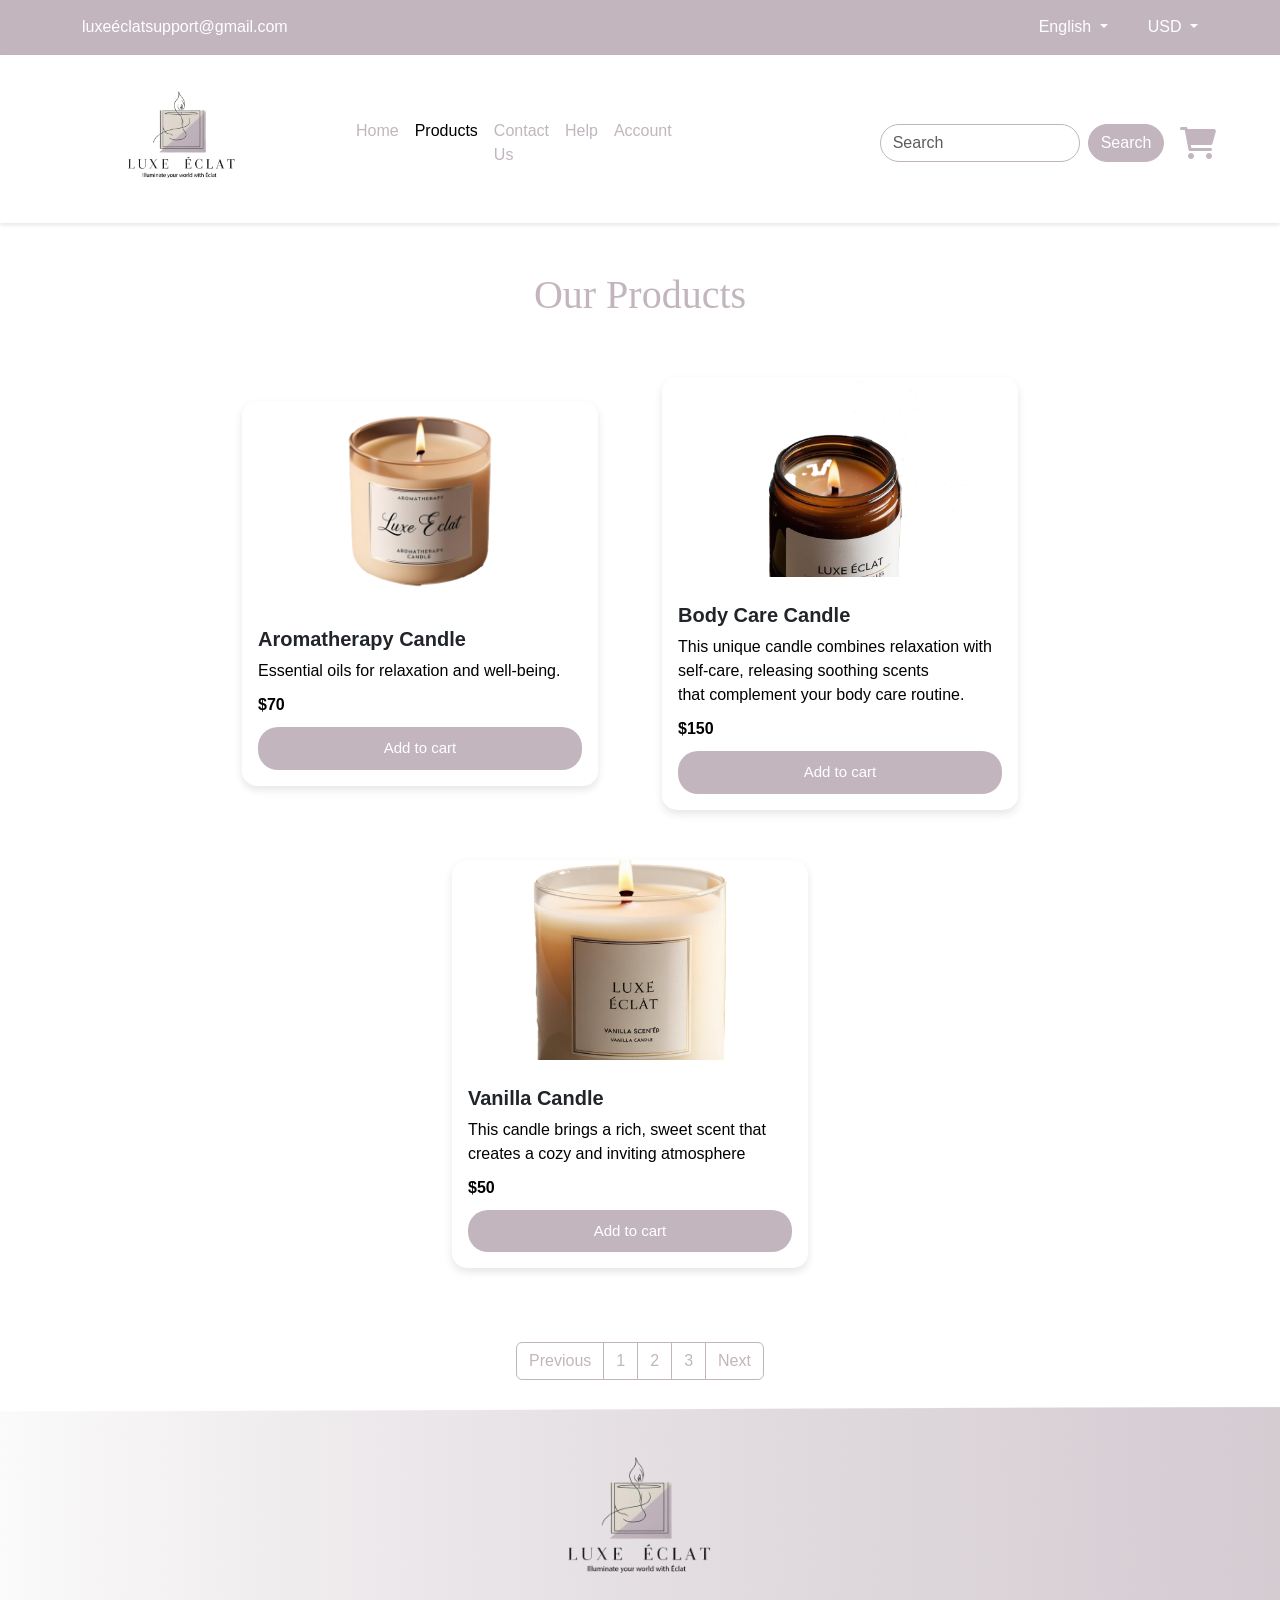
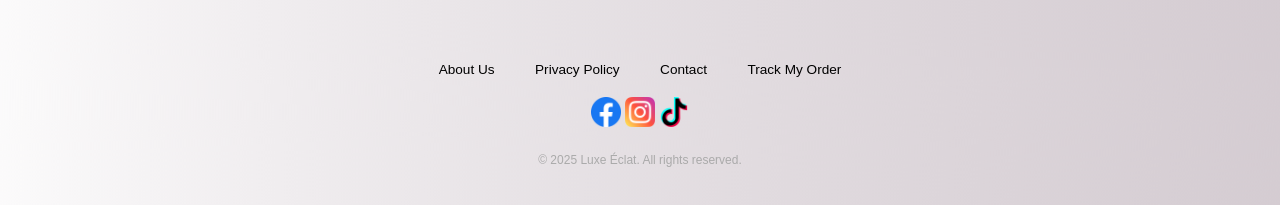
<file: code/products.html>
<!DOCTYPE html>
<html lang="en">
<head>
    <meta charset="UTF-8">
    <meta name="viewport" content="width=device-width, initial-scale=1.0">
    <title>Products - Luxe Éclat</title>
    <!-- Bootstrap CSS -->
    <link href="https://cdn.jsdelivr.net/npm/bootstrap@5.3.0/dist/css/bootstrap.min.css" rel="stylesheet">
    <link rel="stylesheet" href="main.css">
    
     <link rel="stylesheet" href="https://cdnjs.cloudflare.com/ajax/libs/font-awesome/6.0.0-beta3/css/all.min.css">
</head>
<body>
    
    <section class="top">
        <div class="container">
            <p class="email">luxeéclatsupport@gmail.com</p>
            <!-- Currency Dropdown -->
        <div class="dropdown d-inline">
            <p class="word dropdown-toggle" id="currencyDropdown" role="button" data-bs-toggle="dropdown" aria-expanded="false">
                USD
            </p>
            <ul class="dropdown-menu" aria-labelledby="currencyDropdown">
                <li><a class="dropdown-item" href="#">USD</a></li>
                <li><a class="dropdown-item" href="#">EUR</a></li>
                <li><a class="dropdown-item" href="#">GBP</a></li>
            </ul>
        </div>
            
                    <!-- Language Dropdown -->
        <div class="dropdown d-inline ms-3">
            <p class="word dropdown-toggle" id="languageDropdown" role="button" data-bs-toggle="dropdown" aria-expanded="false">
                English
            </p>
            <ul class="dropdown-menu" aria-labelledby="languageDropdown">
                <li><a class="dropdown-item" href="#">English</a></li>
                <li><a class="dropdown-item" href="#">Arabic</a></li>
                <li><a class="dropdown-item" href="#">French</a></li>
            </ul>
        </div>
    </div>
    </section>
    
    <nav class="navbar navbar-expand-lg navbar-light">
        <div class="container">
            
   <!--logo-->
            <a class="navbar-brand" href="index.html">
                <img src="../logo%20no%20bg.png">
            </a>
            
            <button class="navbar-toggler" type="button" data-bs-toggle="collapse" data-bs-target="#navbarNav" aria-controls="navbarNav" aria-expanded="false" aria-label="Toggle navigation">
                <span class="navbar-toggler-icon"></span>
            </button>
            
    <!--navigation-->
            <div class="collapse navbar-collapse" id="navbarNav">
                <ul class="navbar-nav ms-auto">
                    <div class="group">
                    <li class="nav-item"><a class="nav-link" href="index.html">Home</a></li>
                        
                    <li class="nav-item"><a class="nav-link active" href="products.html">Products</a></li>
                                
                    <li class="nav-item"><a class="nav-link" href="contactus.html">Contact Us</a></li>
                        
                    <li class="nav-item"><a class="nav-link" href="help.html">Help</a></li>
                        
                    <li class="nav-item"><a class="nav-link" href="account.html">Account</a></li>    
                    </div>
                </ul>
                                   <!-- Search Bar -->
     <form class="d-flex ms-auto me-3" role="search">
        <input class="form-control me-2" type="search" placeholder="Search" aria-label="Search">
        <button class="btn btn-outline-secondary" type="submit">Search</button>
    </form>
               
                <i class="fas fa-cart-shopping"></i>
            </div> 
        </div>
    </nav>
    
 <!-- Products Section -->
<div class="container mt-5">
    <h1 class="text-center mb-5">Our Products</h1>
    
    <!-- Product Cards for Page 1 -->
    <div class="row" id="page1" style="display: flex; overflow-x: auto; white-space: nowrap;">
        <!-- Product Item 1 -->
        <div class="col-4" style="flex: 0 0 auto; width: 400px;">
            <div class="card">
                <img src="../aroma%202%20no%20bg.png" class="card-img-top" alt="Product Image">
                <div class="card-body">
                    <h5 class="card-title">Aromatherapy Candle</h5>
                    <p class="card-text">Essential oils for relaxation and well-being.</p>
                    <p class="card-text"><strong>$70</strong></p>
                    <a href="#" class="btn btn-primary">Add to cart</a>
                </div>
            </div>
        </div>
        <!-- Product Item 2 -->
        <div class="col-4" style="flex: 0 0 auto; width: 400px;">
            <div class="card">
                <img src="../massage%20no%20bg.png" class="card-img-top" alt="Product Image">
                <div class="card-body">
                    <h5 class="card-title">Body Care Candle</h5>
                    <p class="card-text">This unique candle combines relaxation with <br> self-care, releasing soothing scents <br> that complement your body care routine.</p>
                    <p class="card-text"><strong>$150</strong></p>
                    <a href="#" class="btn btn-primary">Add to cart</a>
                </div>
            </div>
        </div>
        <!-- Product Item 3 -->
        <div class="col-4" style="flex: 0 0 auto; width: 400px;">
            <div class="card">
                <img src="../vanilla%20no%20bg.png" class="card-img-top" alt="Product Image">
                <div class="card-body">
                    <h5 class="card-title">Vanilla Candle</h5>
                    <p class="card-text"> This candle brings a rich, sweet scent that <br> creates a cozy and inviting atmosphere</p>
                    <p class="card-text"><strong>$50</strong></p>
                    <a href="#" class="btn btn-primary">Add to cart</a>
                </div>
            </div>
        </div>
    </div>
    
    <!-- Product Cards for Page 2 -->
    <div class="row" id="page2" style="display: flex; overflow-x: auto; white-space: nowrap; display: none;">
        <!-- Product Item 1 -->
        <div class="col-4" style="flex: 0 0 auto; width: 400px;">
            <div class="card">
                <img src="../citrus%20no%20bg.png" class="card-img-top" alt="New Product 1">
                <div class="card-body">
                    <h5 class="card-title">Citrus Candle</h5>
                    <p class="card-text">SThis candle delivers a zesty and invigorating <br>fragrance, perfect for energizing <br>your home or office.</p>
                    <p class="card-text"><strong>$50</strong></p>
                    <a href="#" class="btn btn-primary">Add to cart</a>
                </div>
            </div>
        </div>
        
        <!-- Product Item 2 -->
        <div class="col-4" style="flex: 0 0 auto; width: 400px;">
            <div class="card">
                <img src="../lavender%20no%20bg.png" class="card-img-top" alt="New Product 2">
                <div class="card-body">
                    <h5 class="card-title">Lavender Candle</h5>
                    <p class="card-text">Relax and unwind with the calming <br> aroma of lavender.</p>
                    <p class="card-text"><strong>$50</strong></p>
                    <a href="#" class="btn btn-primary">Add to cart</a>
                </div>
            </div>
        </div>
        <!-- Product Item 3 -->
        <div class="col-4" style="flex: 0 0 auto; width: 400px;">
            <div class="card">
                <img src="../candle%20care%20final.png" class="card-img-top" alt="New Product 3">
                <div class="card-body">
                    <h5 class="card-title">Candle Care Kit</h5>
                    <p class="card-text">Keep your candles burning brightly and <br> safely with our Candle Care Kit.</p>
                    <p class="card-text"><strong>$150</strong></p>
                    <a href="#" class="btn btn-primary">Add to cart</a>
                </div>
            </div>
        </div>
    </div>
        
    <!-- Product Cards for Page 3 -->
    <div class="row" id="page3" style="display: flex; overflow-x: auto; white-space: nowrap; display: none;">
        <!-- Product Item 1 -->
        <div class="col-4" style="flex: 0 0 auto; width: 400px;">
            <div class="card">
                <img src="../Candle%20kit%20no%20bg.png" class="card-img-top" alt="New Product 1">
                <div class="card-body">
                    <h5 class="card-title">Candle Making Kit</h5>
                    <p class="card-text">SEverything you need to craft custom candles.</p>
                    <p class="card-text"><strong>$120</strong></p>
                    <a href="#" class="btn btn-primary">Add to cart</a>
                </div>
            </div>
        </div>
        
        <!-- Product Item 2 -->
        <div class="col-4" style="flex: 0 0 auto; width: 400px;">
            <div class="card">
                <img src="../oud%203%20no%20bg.png" class="card-img-top" alt="New Product 1">
                <div class="card-body">
                    <h5 class="card-title">Oud Candle</h5>
                    <p class="card-text">Rich, woody aroma for a luxurious ambiance.</p>
                    <p class="card-text"><strong>$50</strong></p>
                    <a href="#" class="btn btn-primary">Add to cart</a>
                </div>
            </div>
        </div>
        
        <!-- Product Item 3 -->
        <div class="col-4" style="flex: 0 0 auto; width: 400px;">
            <div class="card">
                <img src="../unscented%20no%20bg.png" class="card-img-top" alt="New Product 1">
                <div class="card-body">
                    <h5 class="card-title">Unscented Candle</h5>
                    <p class="card-text">Perfect for creating a cozy atmosphere <br>without overpowering fragrances.</p>
                    <p class="card-text"><strong>$30</strong></p>
                    <a href="#" class="btn btn-primary">Add to cart</a>
                </div>
            </div>
        </div>
    </div>
        
    <!-- Pagination -->
    <nav aria-label="Product Pagination" class="mt-4">
        <ul class="pagination justify-content-center">
    
    <li class="page-item"><a class="page-link" href="#">Previous</a></li>
    <li class="page-item"><a class="page-link" href="#">1</a></li>
    <li class="page-item"><a class="page-link" href="#">2</a></li>
    <li class="page-item"><a class="page-link" href="#">3</a></li>
    <li class="page-item"><a class="page-link" href="#">Next</a></li>
 
        
        </ul>
    </nav>
</div>

<!-- JavaScript for Pagination -->
<script>
    let currentPage = 1;
    
    function showPage(page) {
        // Hide all pages
        document.getElementById('page1').style.display = 'none';
        document.getElementById('page2').style.display = 'none';
        document.getElementById('page3').style.display = 'none';

        // Show the selected page
        document.getElementById('page' + page).style.display = 'flex';
        
        // Update the current page
        currentPage = page;
        
        // Update the pagination buttons
        updatePagination();
    }
    
    function updatePagination() {
        // Disable previous/next buttons on the first/last page
        document.getElementById('prevBtn').classList.toggle('disabled', currentPage === 1);
        document.getElementById('nextBtn').classList.toggle('disabled', currentPage === 3);
        
        // Set the active class on the current page
        const pageButtons = document.querySelectorAll('.pagination .page-item');
        pageButtons.forEach(button => button.classList.remove('active'));
        document.querySelector('.pagination .page-item:nth-child(' + (currentPage + 1) + ')').classList.add('active');
    }

    // Initialize the first page
    showPage(1);
</script>

    <!-- Footer -->
    <footer class="footer">
              <div class="container text-center">
                <img src="../logo%20no%20bg.png" class="footer-logo">
              <ul class="list-inline mt-3">
                <li class="list-inline-item"><a href="#">About Us</a></li>
                <li class="list-inline-item"><a href="#">Privacy Policy</a></li>
                <li class="list-inline-item"><a href="#">Contact</a></li>
                <li class="list-inline-item"><a href="#">Track My Order</a></li>
            </ul>
                  <i class="icons" style="width: 5px; height: 5px;">
                      <img src="../facebook.png" style="width: 30px; height: 30px;">
                      <img src="../instagram.png" style="width: 30px; height: 30px;">
                      <img src="../tik-tok.png" style="width: 30px; height: 30px;">
                  </i>
                  
                 <p class="mt-4">&copy; 2025 Luxe Éclat. All rights reserved.</p>         
        </div> 
    </footer>
    
    <!-- Bootstrap JS -->
    <script src="https://cdn.jsdelivr.net/npm/bootstrap@5.3.0/dist/js/bootstrap.bundle.min.js"></script>
</body>
</html>
</file>
<file: code/main.css>
body {
    font-family: 'Poppins', sans-serif;
    margin: 0;
    padding: 0;
    background-color: white;
    color: #333;
    overflow-x: hidden;
    box-sizing: border-box;
    width: 100%;
    height: 100%
}

* {
    margin: 0;
    padding: 0;
    box-sizing: border-box;
}

body, html {
    margin: 0;
    padding: 0;
}

.top{
    background-color: #c2b5be;
    display: flex; 
}

.email{
    color: white;
    float: left;
    margin-top: 15px;
}

.word{
    color: white;
    float: right;
    margin-left: 40px;
    margin-top: 15px;
}

/* Navbar */
.navbar {
    display: flex;
    background-color: white;
    box-shadow: 0 2px 4px rgba(0, 0, 0, 0.1);
    padding: 0.5rem 1rem;
    justify-content: space-between;
    align-items: center;
    margin: 0; /* Remove any margin */
    margin-bottom: 0;
    padding-bottom: 0;
}

.group {
    display: flex;
    margin-right: 200px;
    margin-left: 50px;
    justify-content: space-between;
}

.navbar-brand img {
    height: 150px;
    max-height: 100%;
}

.nav-link {
    color: #c2b5be;
    font-weight: 500;
    justify-content: center;
    padding: 5px 10px;
}

.nav-link:hover {
    color: #c2b5be;
    text-decoration: underline;
}

.nav-link.active {
    color: #c2b5be;
}

form.d-flex {
    align-items: center;
}

form.d-flex .form-control {
    border-radius: 20px;
    border: 1px solid #c2b5be;
    padding: 6px 12px;
    width: 200px;
    transition: all 0.3s ease-in-out;
}

form.d-flex .form-control:focus {
    border-color: #c2b5be;
    box-shadow: 0px 0px 5px rgba(74, 63, 191, 0.5);
}

form.d-flex .btn {
    border-radius: 20px;
    color: white;
    border-color: #c2b5be;
    background-color: #c2b5be;
    padding: 6px 12px;
}

form.d-flex .btn:hover {
    background-color: white;
    color: #c2b5be;
}

/* Style for the cart icon */
.fas.fa-cart-shopping {
    font-size: 2rem; 
    color: #c2b5be;  
    cursor: pointer; 
    transition: color 0.3s ease; /* Add transition effect on hover */
}

.fas.fa-cart-shopping:hover {
    color: black; 
}

/* Header Section */
.header-section {
    text-align: center;
    padding: 150px 0;
    background-size: cover;
    background-position: center;
    width: 100vw;
    margin-top: 0; 
    padding-top: 0;
}

.carousel-item img {
    display: block;
    width: 100%; 
    height: 500px; 
    object-fit: cover;
    margin: 0;
}

.header-section h1 {
    font-size: 3.5vw;
    margin-bottom: 20px;
    font-weight: 600;
    color: #c2b5be;
    padding-left: 20px;
    padding-right: 20px;
}

.header-section p {
    font-size: 1.7vw;
    margin-bottom: 30px;
    margin-left: 40px;
    margin-right: 40px;
    line-height: 1.5;
    color: white;
    padding-left: 20px;
    padding-right: 20px;
}

.header-section .btn {
    margin: 5px;
    padding: 10px 20px;
    font-size: 1rem;
    border-radius: 30px;
    background-color: #c2b5be;
    padding-left: 20px;
    padding-right: 20px;
}

.btn-primary {
    background-color: #c2b5be;
    border: 1.5px solid #fff;
}

.btn-primary:hover {
    background-color: #c2b5be;
}

.btn-outline-light {
    border: 1.5px solid #fff;
    color: #fff;
}

.btn-outline-light:hover {
    background-color: #fff;
    color: #6c63ff;
}

/* Picks for the Season */
.picks-section {
    padding: 60px 20px;
    text-align: center;
    background-color: #f9f7f6;
}

.picks-section h2 {
    font-size: 35px;
    margin-bottom: 30px;
    font-weight: 600;
    color: #c2b5be;
    font-family: fantasy;
}

.card {
    border: none;
    box-shadow: 0 4px 8px rgba(0, 0, 0, 0.1);
    border-radius: 15px;
    margin-bottom: 30px;
    display: flex;
    flex-direction: column;  
    height: 100%;
    justify-content: space-between;
}

.card img {
    border-top-left-radius: 15px;
    border-top-right-radius: 15px;
    object-fit: cover; 
    height: 200px;
}

.card-body {
    display: flex;
    flex-direction: column;
    justify-content: space-between;
    height: 100%;
}

.card-title {
    font-weight: 600;
    margin-top: 10px;
}

.card-text {
    color: black;
    font-size: 0.9rem;
}

.card p {
    font-size: 1rem;
    margin-bottom: 10px;
}

.card button {
    margin-top: auto; 
}

.card button:hover{
    background-color: white;
    color: #c2b5be;
    border-color: #c2b5be;
}

/* Why Choose Us */
.why-choose {
    background-color: white;
    padding: 60px 20px;
    text-align: center;
}

.why-choose h2 {
    font-size: 2rem;
    margin-bottom: 40px;
    font-weight: 600;
    color: #c2b5be;
    font-family: fantasy;
}

.icon-box {
    margin-bottom: 30px;
    align-items: center;
}

.icon-box img {
    width: 200px;
    margin-bottom: 15px;
}

.icon-box p {
    font-size: 1rem;
    color: #555;
    font-weight: 500;
}

.testimonials {
    padding: 60px 20px;
    background-color: #c2b5be; 
    text-align: center;
}

.testimonial-content {
    text-align: left;
    color: #ffffff; 
}

.testimonials h2 {
    font-size: 2rem; 
    font-weight: bold;
    margin-bottom: 20px;
    font-family: fantasy;
    text-transform: uppercase;
    letter-spacing: 1px;
    color: black;
}

blockquote {
    font-size: 1.2rem;
    font-style: italic;
    color: white;
    max-width: 400px;
    margin: 20px auto;
    position: relative;
}

.testimonial-nav button {
    background: none;
    border: none;
    font-size: 1.2rem;
    color: white;
    margin: 0 10px;
    cursor: pointer;
    transition: color 0.3s ease-in-out;
}

.testimonial-nav .active {
    font-weight: bold;
    color: black;
    background-color: white; 
    border-radius: 50%; 
    padding: 5px;
}

.testimonial-nav button:hover {
    color: black;
}


.testimonial-nav {
    margin-top: 20px;
    display: flex;
    justify-content: center;
    gap: 10px;
}

.testimonial-nav span {
    font-size: 1rem;
    color: white;
    cursor: pointer;
    padding: 5px 10px;
    border: 1px solid transparent;
    border-radius: 50%;
    transition: all 0.3s ease-in-out;
}

.testimonial-nav span.active,
.testimonial-nav span:hover {
    background-color: white;
    color: #c2b5be;
    border-color: #c2b5be;
}

/* Photo Styling */
.testimonial-photo img {
    width: 100%; 
    max-width: 400px; 
    margin: 0 auto; 
    display: block; 
    border-radius: 8px; 
    box-shadow: 0 4px 10px rgba(0, 0, 0, 0.2); 
}

.subscribe {
    background-color: white;
    background-size: cover;
    color: #c2b5be;
    padding: 40px 20px;
    text-align: center;
}

.subscribe h2{
        font-family: fantasy;
}

.subscribe p {
    font-size: 1.2rem;
    margin-bottom: 20px;
    font-weight: 500;
}

.subscribe form {
    margin-bottom: 20px;
}

.subscribe input {
    padding: 10px;
    border-radius: 20px;
    border: 1px solid #ccc;
    width: 70%;
    max-width: 400px;
}

.subscribe button {
    padding: 10px 20px;
    border-radius: 20px;
    background-color: white;
    color: #c2b5be;
    border: none;
}

/*Products*/
h1{
    font-family: fantasy;
    color: #c2b5be;
}

.card {
    border: none;
    box-shadow: 0 4px 8px rgba(0, 0, 0, 0.1);
    border-radius: 15px;
    margin-bottom: 30px;
    display: flex;
    flex-direction: column;  
    height: 100%;
    justify-content: space-between;
}

.card img {
    border-top-left-radius: 15px;
    border-top-right-radius: 15px;
    object-fit: cover; 
    height: 200px;
}

.card-body {
    display: flex;
    flex-direction: column;
    justify-content: space-between;
    height: 100%;
}

.card-title {
    font-weight: 600;
    margin-top: 10px;
}

.card-text {
    color: black;
    font-size: 0.9rem;
}

.card p {
    font-size: 1rem;
    margin-bottom: 10px;
}

.card button {
    margin-top: auto; 
}

.card button{
    color: white;
    background-color: #c2b5be; 
}
.card button:hover {
    background-color: white;
    color: #c2b5be;
    border-color: #c2b5be;
}

.row {
    display: flex;
    justify-content: center; 
    align-items: center;     
    overflow-x: auto;
    white-space: nowrap;
}

.col-4 {
    flex: 0 0 auto;
    width: 400px;
    margin: 10px; 
}

/* Styling for Pagination */
.pagination .page-item.active .page-link {
    background-color: #c2b5be;
    border-color: #c2b5be;
    color: white;
}

.pagination .page-item .page-link {
    color: #c2b5be;
    border-color: #c2b5be;
}

.pagination .page-item.disabled .page-link {
    color: #ccc;
    border-color: #ccc;
}

.pagination .page-link {
    cursor: pointer;
}

.pagination .page-link:hover {
    background-color: #e0c7d4;
}

/* To hide product sections initially except the first one */
#page2, #page3 {
    display: none;
}

/* Style for the individual product cards */
.card {
    margin-right: 20px; 
}

/* Contact Us Section */
.contact-us {
    background-color: white; 
    color: #333; 
}

.contact-us li{ 
    margin-bottom: 30px;
}

.contact-us h1,
.contact-us h3 {
    color: #c2b5be; 
    font-family: fantasy;
}

.contact-us p {
    font-size: 1rem;
    color: black;
}

.contact-us .form-control {
    border-radius: 0; 
    box-shadow: none; 
    border-color: #ced4da; 
}

.contact-us .btn-primary {
    border-radius: 20px; 
    background-color: #c2b5be; 
    color: white; 
    border: none; 
}

.contact-us .btn-primary:hover {
    background-color: white; 
    border: 1px solid #c2b5be; 
    color: #c2b5be; 
}


/*help*/
/* Change the color of the question box when clicked */
.accordion-button:focus {
    background-color: #e2d9d9;  
    border-color: #c2b5be;      
}

.accordion-button:not(.collapsed) {
    background-color: #e2d9d9;  
    color: #000;                
}

.accordion-button {
    font-weight: bold;
    color: #000; 
}

h1 {
    color: #c2b5be;
        font-family: fantasy;

}

.section {
    margin-bottom: 30px;
}

h3 {
    color: #c2b5be;
        font-family: fantasy;

}

ul {
    list-style-type: none;
    padding-left: 0;
}

ul li {
    margin: 10px 0;
}

.accordion-item {
    margin-bottom: 15px;
}


.live-chat .btn-primary{
    border-radius: 20px !important;
    background-color: #c2b5be !important;
    color: white !important;
    border: none !important;
    font-size: 15px !important; 
    padding: 12px 30px !important; 
    box-shadow: 0px 4px 8px rgba(0, 0, 0, 0.2) !important; 
    transition: transform 0.2s ease-in-out !important; 
}

.live-chat .btn-primary:hover {
    background-color: white !important; 
    transform: scale(1.05) !important;
    color: #c2b5be !important;
}

/*account*/
.text-bg-light {
    background-color: white !important;
}

h2 {
    color: #c2b5be;
    font-family: fantasy;
}

a{
    color: #c2b5be;
}

.btn-primary {
    border-radius: 20px; 
    background-color: #c2b5be; 
    color: white; 
    border: none; 
    padding: 10px 20px; 
    font-size: 15px; 
}

.btn-primary:hover {
    background-color: white;
    color: #c2b5be; 
    transform: scale(1.05); 
}

/*footer*/
.footer {
    background-image: url(../gradient.png);
    background-color: white;
    padding: 20px 10px;
    text-align: center;
    width: 100vw; 
    position: relative;
    left: 0;
    margin: 0; 
}

.footer-logo {
    height: 200px;
    justify-content: center;
    margin-bottom: 15px;
}

.footer .list-inline-item {
    margin: 0 10px;
}

.footer a {
    color: black;
    text-decoration: none;
    margin: 0 8px;
    font-size: 0.85rem;
}

.footer a:hover {
    color: #c2b5be;
    text-decoration: underline #c2b5be;
}

.footer p {
    font-size: 0.75rem;
    margin-top: 10px;
    color: #aaa;
}
</file>
